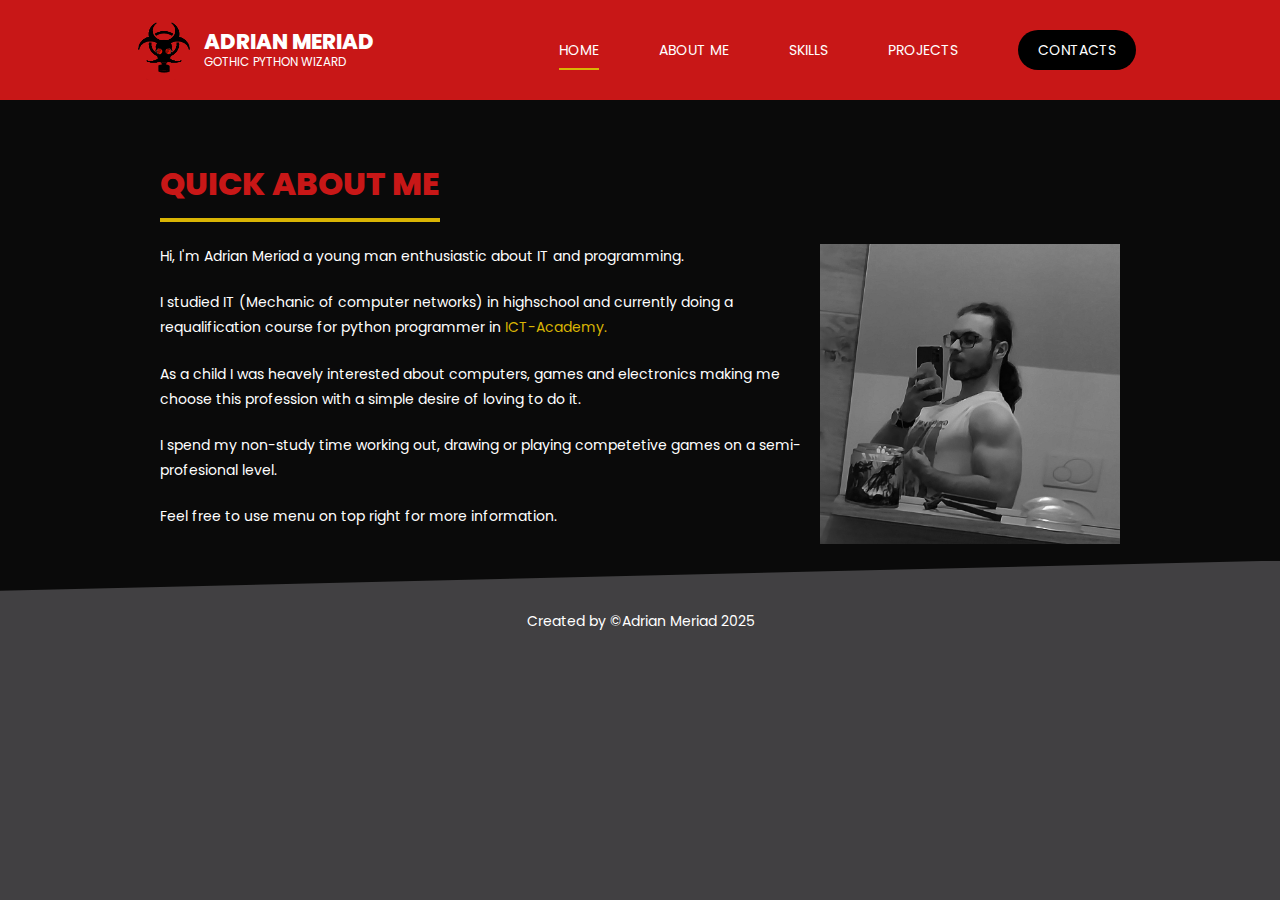
<file: index.html>
<!DOCTYPE html>
<html lang="sk">
    <head>
        <meta charset="utf-8" />
        <meta name="Adrian Meriad" content="width=device-width, initial-scale=1.0" />
        <meta name="description" content="Adrian Meriad's personal portfolio." />
        <meta name="keywords" content="portfolio, programmer, Adrian Meriad" />
        <meta name="author" content="Adrian Meriad" />
        <link rel="shortcut icon" href="images/maskicon.ico" />
        <link rel="stylesheet" href="styles.css" type="text/css" />
        <title>Adrian Meriad</title>
    </head>
    <body>
        <header>
            <div id="logo">
                <h1><span>Adrian Meriad</span></h1>
                <small>Gothic Python Wizard</small>
            </div>
            <nav>
                <ul>
                    <li class="active"><a href="index.html">Home</a></li>
                    <li><a href="aboutme.html">About&nbsp;Me</a></li>
                    <li><a href="skills.html">Skills</a></li>
                    <li><a href="projects.html">projects</a></li>
                    <li><a class="contact-button" href="contacts.html">Contacts</a></li>
                </ul>
            </nav>
        </header>
        <article>
            <header>
                <h1>Quick About me</h1>
            </header>
                <section>
                    <img src="images/biceps.jpg" class="avatar" alt="Image of Gothic Python Wizard" />
                    <p>Hi, I'm Adrian Meriad a young man enthusiastic about IT and programming.</p>
                    <p>I studied IT (Mechanic of computer networks) in highschool and currently doing a requalification course for python programmer in <a href="">ICT-Academy.</a></p>
                    <p>As a child I was heavely interested about computers, games and electronics making me choose this profession with a simple desire of loving to do it.</p>
                    <p>I spend my non-study time working out, drawing or playing competetive games on a semi-profesional level.</p>

                    <p>Feel free to use menu on top right for more information.</p>

                    
                    

                    <div class="cleaner"></div>
                    
                </section>
        </article>
        <footer>
            Created by &copy;Adrian Meriad 2025
        </footer>
    </body>
</html>
</file>
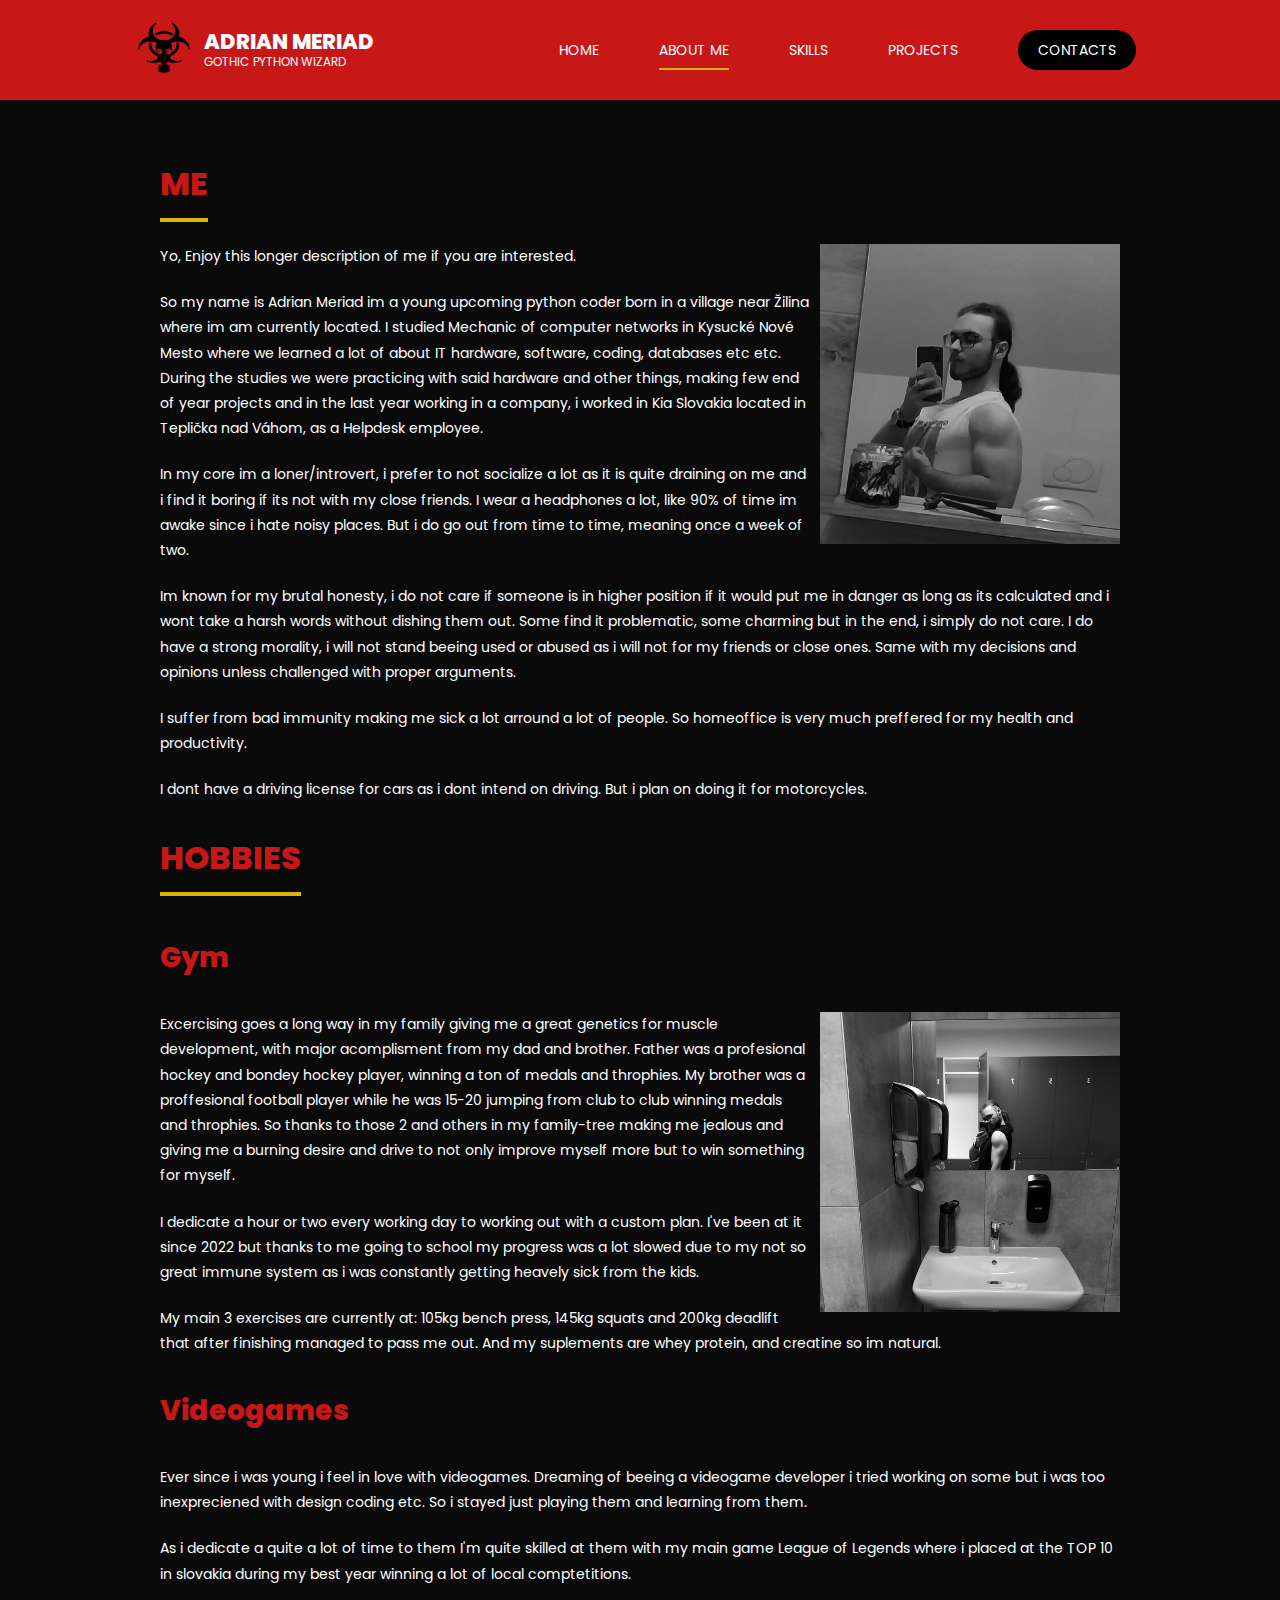
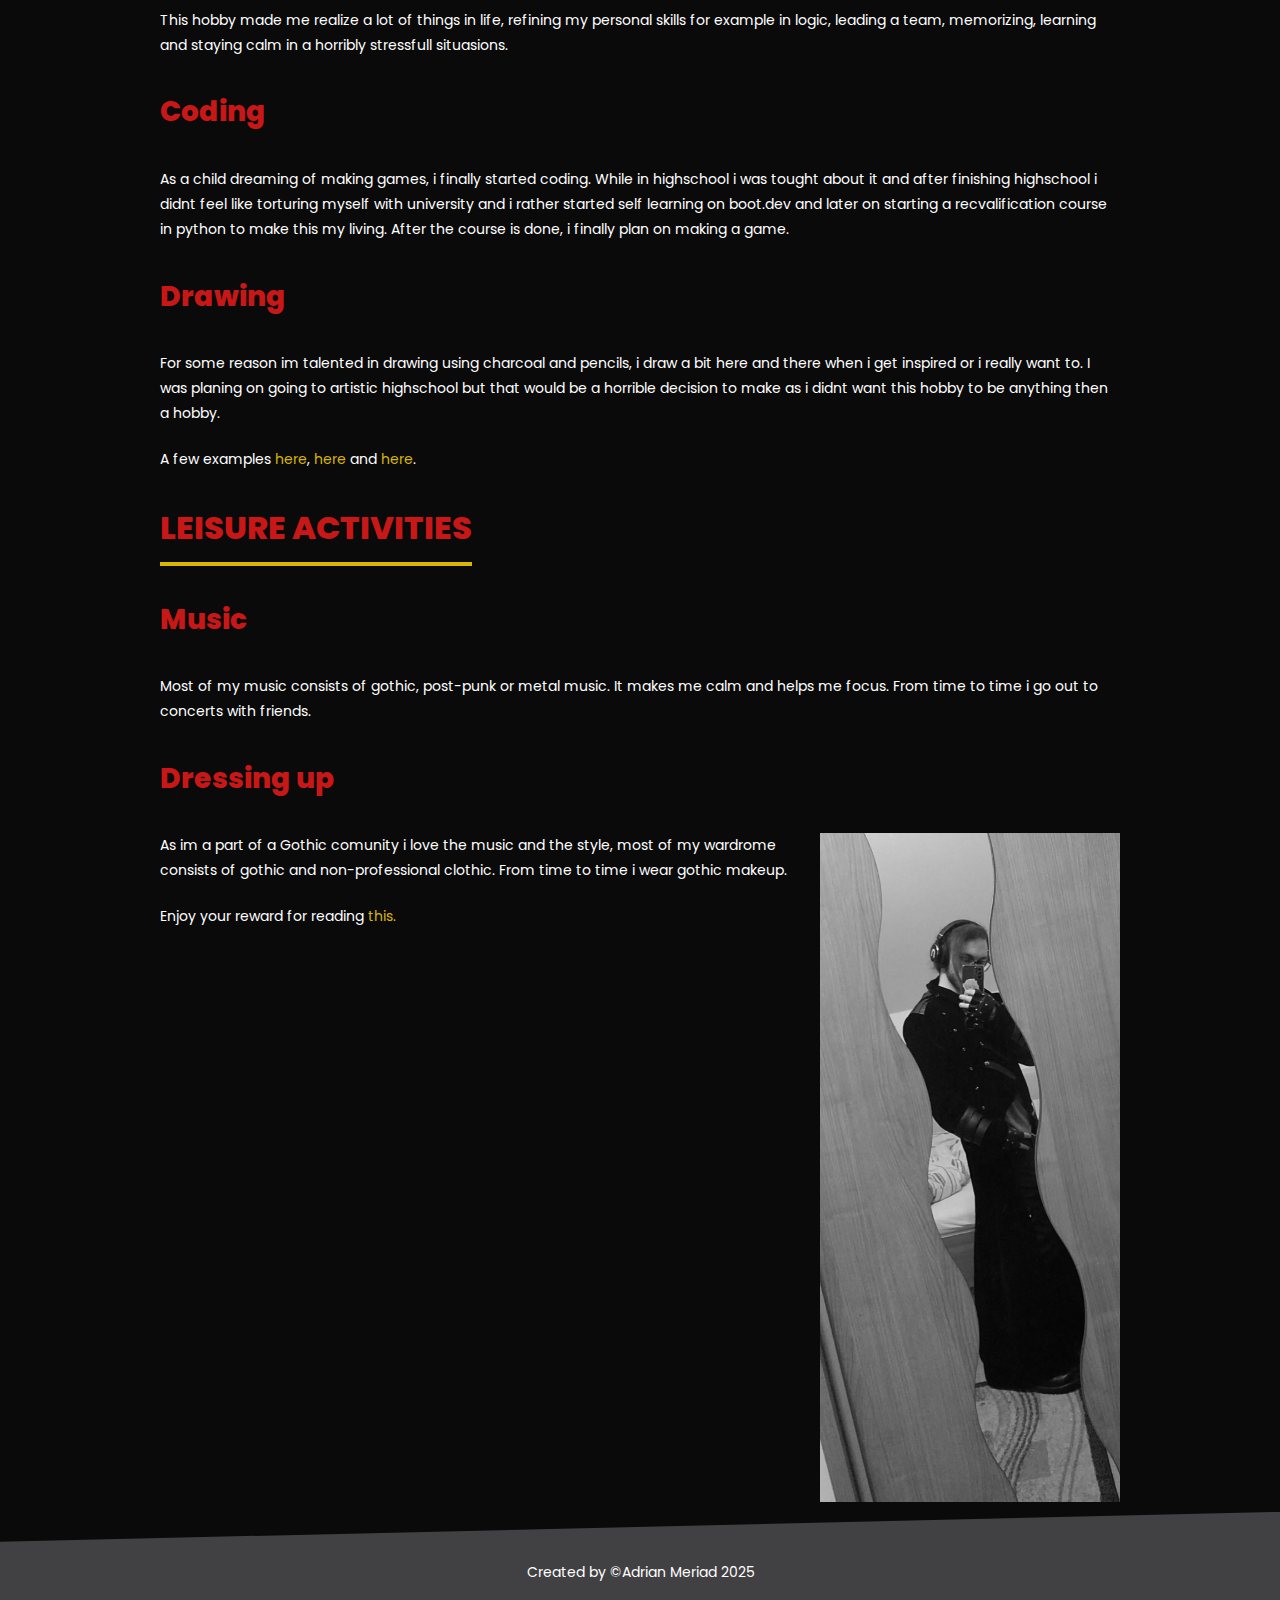
<file: aboutme.html>
<!DOCTYPE html>
<html lang="en">

<head>
    <meta charset="utf-8" />
    <meta name="Adrian Meriad" content="width=device-width, initial-scale=1.0" />
    <meta name="description" content="Adrian Meriad's personal contacts." />
    <meta name="keywords" content="contacts, programmer, Adrian Meriad, programming" />
    <meta name="author" content="Adrian Meriad" />
    <link rel="shortcut icon" href="images/maskicon.ico" />
    <link rel="stylesheet" href="styles.css" type="text/css" />
    <title>Adrian Meriad</title>
</head>

<body>
    <header>
        <div id="logo">
            <h1><span>Adrian Meriad</span></h1>
            <small>Gothic Python Wizard</small>
        </div>
        <nav>
            <ul>
                <li><a href="index.html">Home</a></li>
                <li class="active"><a href="aboutme.html">About&nbsp;Me</a></li>
                <li><a href="skills.html">Skills</a></li>
                <li><a href="projects.html">projects</a></li>
                <li><a class="contact-button" href="contacts.html">Contacts</a></li>
            </ul>
        </nav>
    </header>

    <article>
        <header>
            <h1>Me</h1>
        </header>

        <section>
            <img src="images/biceps.jpg" class="avatar" alt="Image of Gothic Python Wizard" />
            <p>
                Yo, Enjoy this longer description of me if you are interested.
            </p>
            <p>
                So my name is Adrian Meriad im a young upcoming python coder born in a village near Žilina where im am currently located. I studied Mechanic of computer networks in Kysucké Nové Mesto where we learned a lot of about IT hardware, software, coding, databases etc etc.
                During the studies we were practicing with said hardware and other things, making few end of year projects and in the last year working in a company, i worked in Kia Slovakia located in Teplička nad Váhom, as a Helpdesk employee.
            </p>
            <p>
                In my core im a loner/introvert, i prefer to not socialize a lot as it is quite draining on me and i find it boring if its not with my close friends.
                I wear a headphones a lot, like 90% of time im awake since i hate noisy places.
                But i do go out from time to time, meaning once a week of two.
            </p>
            <p>    
                Im known for my brutal honesty, i do not care if someone is in higher position if it would put me in danger as long as its calculated and i wont take a harsh words without dishing them out.
                Some find it problematic, some charming but in the end, i simply do not care.
                I do have a strong morality, i will not stand beeing used or abused as i will not for my friends or close ones. Same with my decisions and opinions unless challenged with proper arguments.
            </p>
            <p>
                I suffer from bad immunity making me sick a lot arround a lot of people. So homeoffice is very much preffered for my health and productivity.
            </p>
            <p>
                I dont have a driving license for cars as i dont intend on driving.
                But i plan on doing it for motorcycles.
            </p>
            <header>
                <h1>Hobbies</h1>
            </header>
                <h2>Gym</h2>
                <img src="images/gym.jpg" class="avatar" alt="Image of Swolen Gothic Python Wizard" />
            <p>
                Excercising goes a long way in my family giving me a great genetics for muscle development, with major acomplisment from my dad and brother. Father was a profesional hockey and bondey hockey player, winning a ton of medals and throphies.
                My brother was a proffesional football player while he was 15-20 jumping from club to club winning medals and throphies.
                So thanks to those 2 and others in my family-tree making me jealous and giving me a burning desire and drive to not only improve myself more but to win something for myself.
            </p>
            <p>
                I dedicate a hour or two every working day to working out with a custom plan.
                I've been at it since 2022 but thanks to me going to school my progress was a lot slowed due to my not so great immune system as i was constantly getting heavely sick from the kids.
            </p>
            <p>
                My main 3 exercises are currently at: 105kg bench press, 145kg squats and 200kg deadlift that after finishing managed to pass me out.
                And my suplements are whey protein, and creatine so im natural.
            </p>

                <h2>Videogames</h2>
            <p>
                Ever since i was young i feel in love with videogames. Dreaming of beeing a videogame developer i tried working on some but i was too inexpreciened with design coding etc.
                So i stayed just playing them and learning from them.
            </p>   
            <p>
                As i dedicate a quite a lot of time to them I'm quite skilled at them with my main game League of Legends where i placed at the TOP 10 in slovakia during my best year winning a lot of local comptetitions.
            </p>
            <p>
                This hobby made me realize a lot of things in life, refining my personal skills for example in logic, leading a team, memorizing, learning and staying calm in a horribly stressfull situasions.
            </p>

                <h2>Coding</h2>
            <p>
                As a child dreaming of making games, i finally started coding. While in highschool i was tought about it and after finishing highschool i didnt feel like torturing myself with university and i rather started self learning on boot.dev and later on starting a recvalification course in python to make this my living.
                After the course is done, i finally plan on making a game.
            </p>

                <h2>Drawing</h2>
            <p>
                For some reason im talented in drawing using charcoal and pencils, i draw a bit here and there when i get inspired or i really want to.
                I was planing on going to artistic highschool but that would be a horrible decision to make as i didnt want this hobby to be anything then a hobby.
            </p>
            <p>
                A few examples <a href="images/drawing_1.jpg" target="_blank">here</a>, <a href="images/drawing_2.jpg" target="_blank">here</a> and <a href="images/drawing_3.jpg" target="_blank">here</a>.
            </p>
                <h1>Leisure activities</h1>
                <h2>Music</h2>
            <p>
                Most of my music consists of gothic, post-punk or metal music. It makes me calm and helps me focus. From time to time i go out to concerts with friends.
            </p>
                <h2>Dressing up</h2>
            <img src="images/goth_me.png" class="avatar" alt="Image of Gothic Python Wizard" target="_blank"/>
            <p>
                As im a part of a Gothic comunity i love the music and the style, most of my wardrome consists of gothic and non-professional clothic. From time to time i wear gothic makeup. 
            </p>
            <p>
                Enjoy your reward for reading <a href="images/reward.jpg" target="_blank">this.</a>
            </p>
        </section>
        <div class="cleaner"></div>
    </article>


    <footer>
        Created by &copy;Adrian Meriad 2025
    </footer>
</body>
</html>
</file>
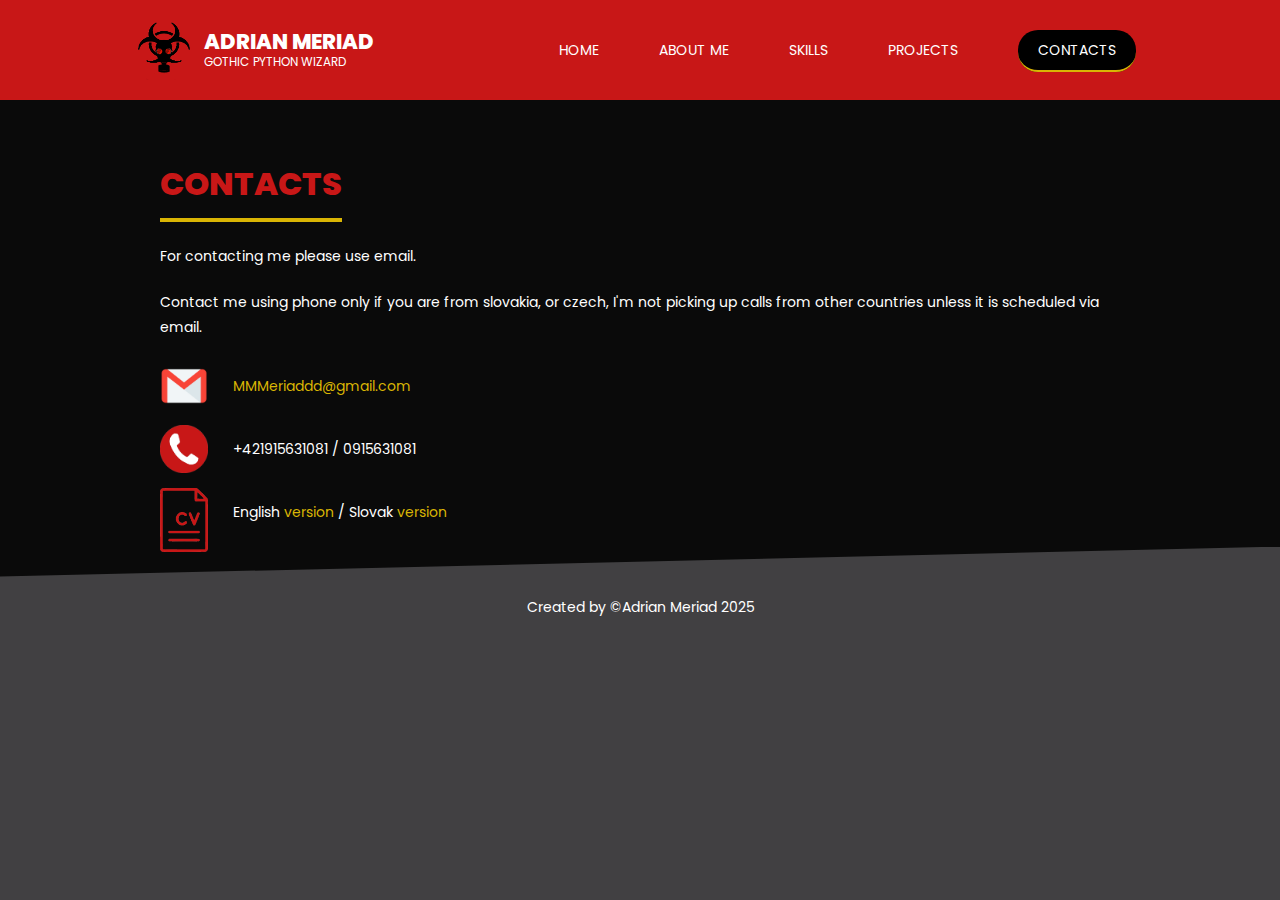
<file: contacts.html>
<!DOCTYPE html>
<html lang="en">

<head>
    <meta charset="utf-8" />
    <meta name="Adrian Meriad" content="width=device-width, initial-scale=1.0" />
    <meta name="description" content="Adrian Meriad's personal contacts." />
    <meta name="keywords" content="contacts, programmer, Adrian Meriad, programming" />
    <meta name="author" content="Adrian Meriad" />
    <link rel="shortcut icon" href="images/maskicon.ico" />
    <link rel="stylesheet" href="styles.css" type="text/css" />
    <title>Adrian Meriad</title>
</head>

<body>
    <header>
        <div id="logo">
            <h1><span>Adrian Meriad</span></h1>
            <small>Gothic Python Wizard</small>
        </div>
        <nav>
            <ul>
                <li><a href="index.html">Home</a></li>
                <li><a href="aboutme.html">About&nbsp;Me</a></li>
                <li><a href="skills.html">Skills</a></li>
                <li><a href="projects.html">projects</a></li>
                <li class="active"><a class="contact-button" href="contacts.html">Contacts</a></li>
            </ul>
        </nav>
    </header>

    <article>
        <header>
            <h1>Contacts</h1>
        </header>
        <section>
            <p>For contacting me please use email.
            </p>
            <p>Contact me using phone only if you are from slovakia, or czech, I'm not picking up calls from other countries unless it is scheduled via email.</p>
        </section>
            <div class="contact-item">
            <div class="icon-container">
            <img src="images/Gmail_logo.png" alt="email" />
            </div>
            <div class="contact-details">
            <p><a href="mailto:MMMeriaddd@gmail.com">MMMeriaddd@gmail.com</a></p>
            </div>
            </div>
            <p></p>
            <div class="contact-item">
            <div class="icon-container">
            <img src="images/telephone_red.png" alt="phone" />
            </div>
            <div class="contact-details">
            <p>+421915631081 / 0915631081</p>
            </div>
            </div>
            <p></p>
            <div class="contact-item">
            <div class="icon-container">
            <img src="images/CV_red.png" />
            </div>
            <div class="contact-details">
            <p>English <a href="cvs/A. Meriad CV - ENG.pdf" target="_blank">version</a> / Slovak <a href="cvs/A. Meriad CV - SVK.pdf" target="_blank">version</a></p>
            </div>
            </div>
        <div class="cleaner"></div>
    </article>

    <footer>
        Created by &copy;Adrian Meriad 2025
    </footer>
</body>
</html>
</file>
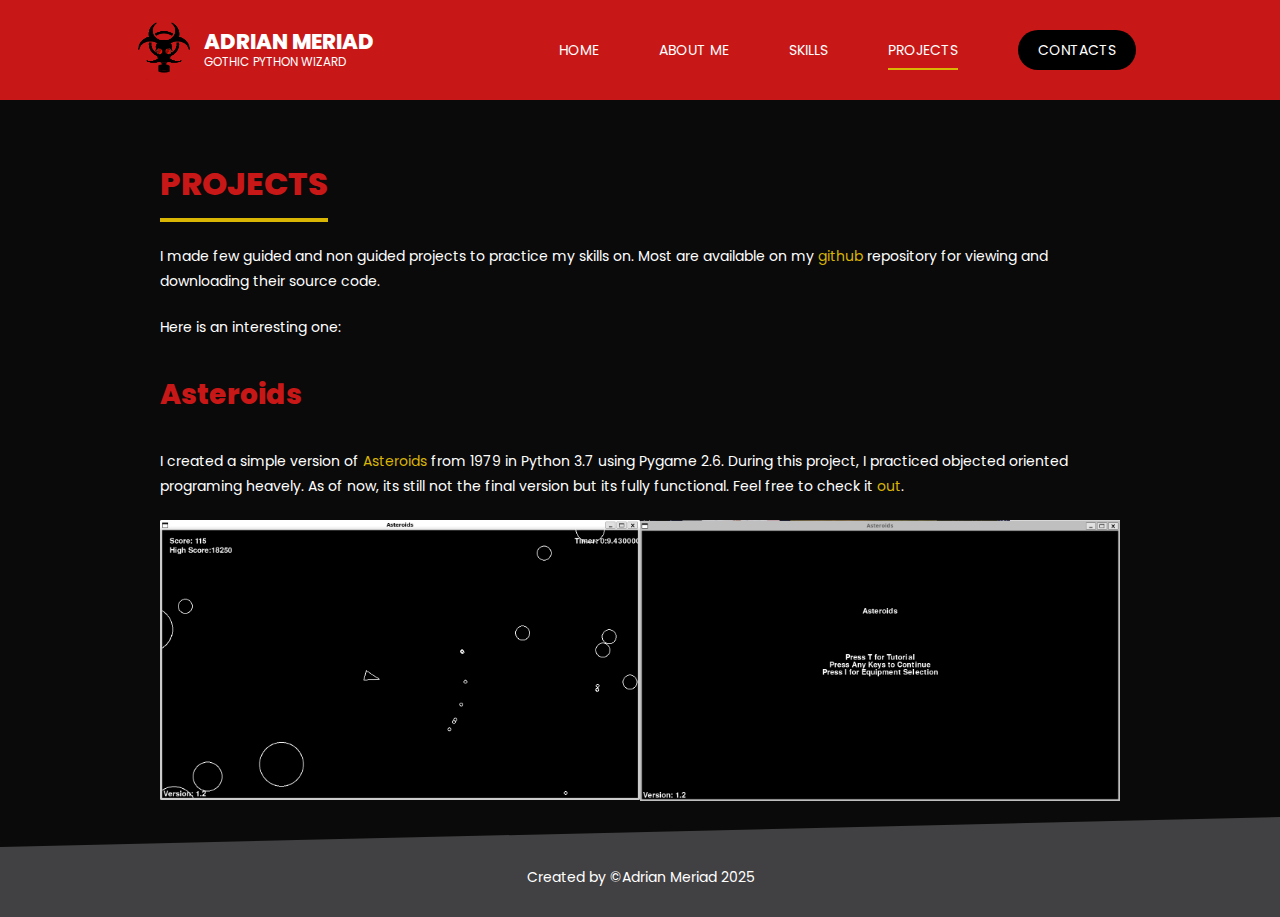
<file: projects.html>
<!DOCTYPE html>
<html lang="en">

<head>
    <meta charset="utf-8" />
    <meta name="Adrian Meriad" content="width=device-width, initial-scale=1.0" />
    <meta name="description" content="Adrian Meriad's personal projects." />
    <meta name="keywords" content="Adrian Meriad, programming projects" />
    <meta name="author" content="Adrian Meriad" />
    <link rel="shortcut icon" href="images/maskicon.ico" />
    <link rel="stylesheet" href="styles.css" type="text/css" />
    <title>Adrian Meriad</title>
</head>

<body>
    <header>
        <div id="logo">
            <h1><span>Adrian Meriad</span></h1>
            <small>Gothic Python Wizard</small>
        </div>
        <nav>
            <ul>
                <li><a href="index.html">Home</a></li>
                <li><a href="aboutme.html">About&nbsp;Me</a></li>
                <li><a href="skills.html">Skills</a></li>
                <li class="active"><a href="projects.html">projects</a></li>
                <li><a class="contact-button" href="contacts.html">Contacts</a></li>
            </ul>
        </nav>
    </header>

    <article>
        <header>
            <h1>projects</h1>
        </header>

        <section>
            <p>
                I made few guided and non guided projects to practice my skills on. Most are available on my <a href="https://github.com/StalkerKindred" target="_blank">github</a> repository for viewing and downloading their source code.
            </p>
            <p>
                Here is an interesting one:
            </p>
            <h2>Asteroids</h2>
            <p>
                I created a simple version of <a href="https://en.wikipedia.org/wiki/Asteroids_(video_game)" target="_blank">Asteroids</a> from 1979 in Python 3.7 using Pygame 2.6.
                During this project, I practiced objected oriented programing heavely.
                As of now, its still not the final version but its fully functional.
                Feel free to check it <a href="https://github.com/StalkerKindred/Asteroids" target="_blank">out</a>.
            </p>
            <img src="images/main_screen.png" width="50%" height="10%">
            <img src="images/gameplay.png" width="50%" height="10%" class="left">
        </section>
        <div class="cleaner"></div>
    </article>

    <footer>
        Created by &copy;Adrian Meriad 2025
    </footer>
</body>
</html>
</file>
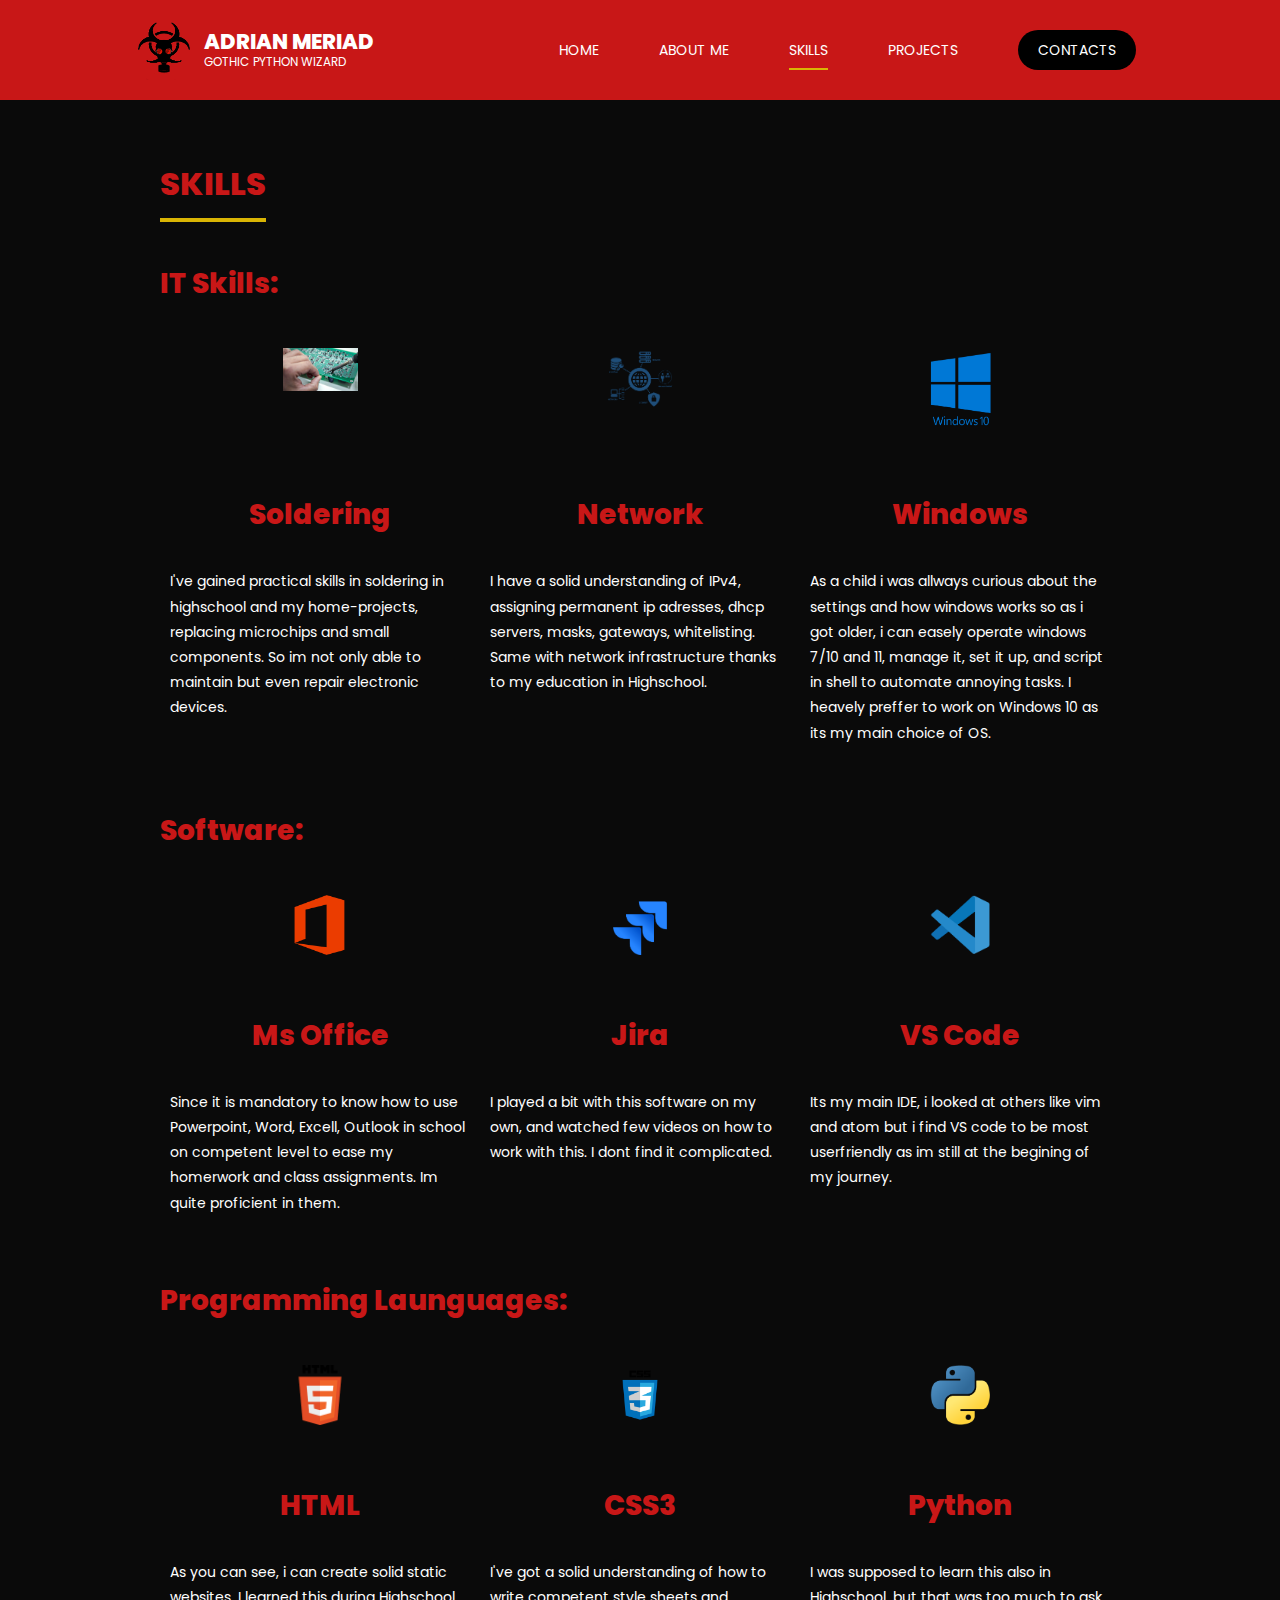
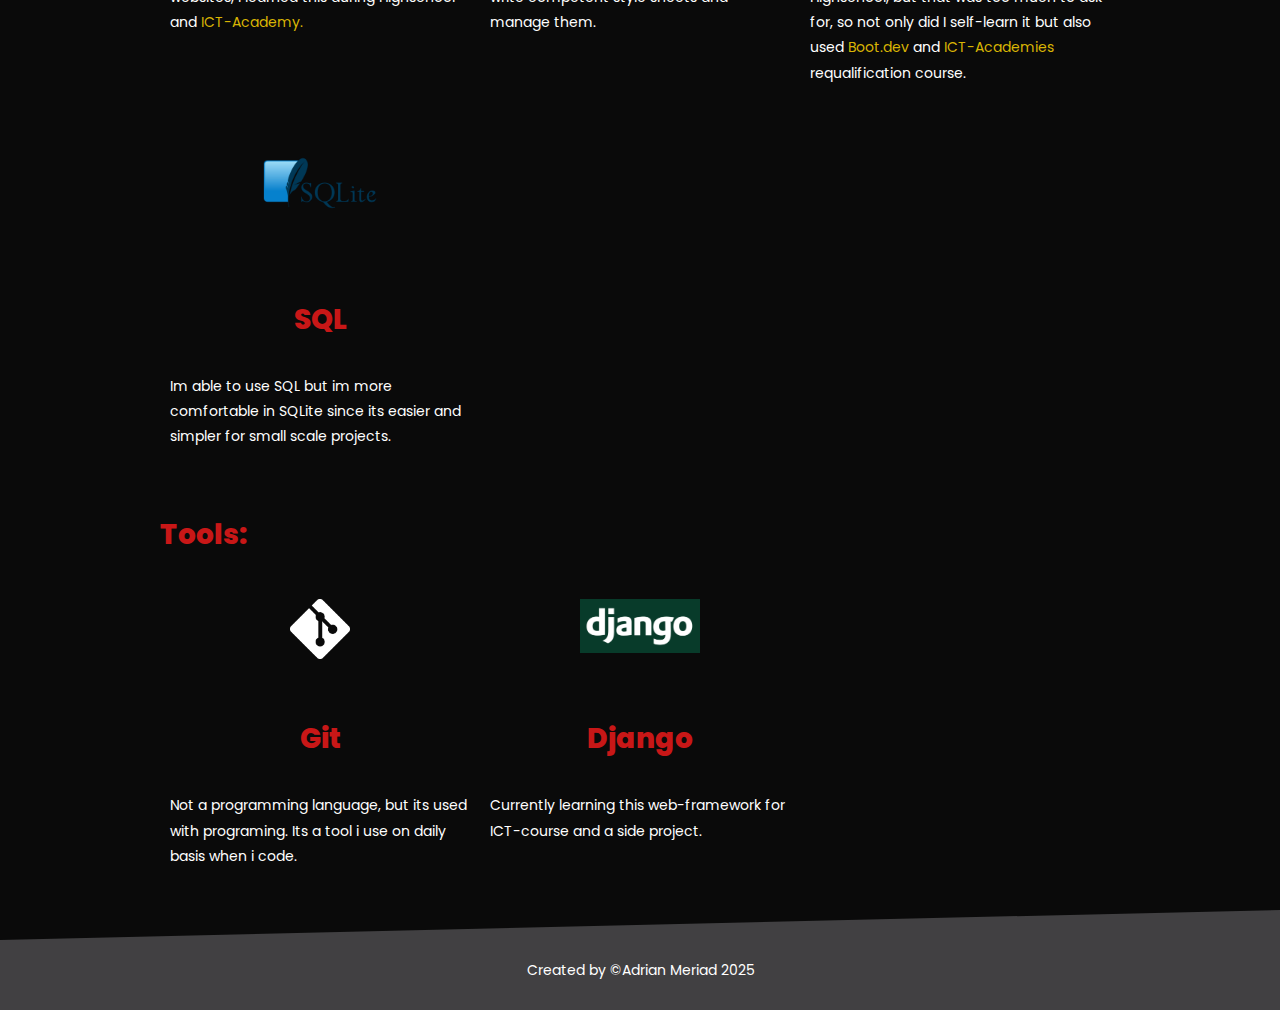
<file: skills.html>
<!DOCTYPE html>
<html lang="en">

<head>
    <meta charset="utf-8" />
    <meta name="Adrian Meriad" content="width=device-width, initial-scale=1.0" />
    <meta name="description" content="Adrian Meriad's skills." />
    <meta name="keywords" content="programmer, Adrian Meriad, programming, skills, IT," />
    <meta name="author" content="Adrian Meriad" />
    <link rel="shortcut icon" href="images/maskicon.ico" />
    <link rel="stylesheet" href="styles.css" type="text/css" />
    <title>Adrian Meriad</title>
</head>

<body>
    <header>
        <div id="logo">
            <h1><span>Adrian Meriad</span></h1>
            <small>Gothic Python Wizard</small>
        </div>
        <nav>
            <ul>
                <li><a href="index.html">Home</a></li>
                <li><a href="aboutme.html">About&nbsp;Me</a></li>
                <li class="active"><a href="skills.html">Skills</a></li>
                <li><a href="projects.html">projects</a></li>
                <li><a class="contact-button" href="contacts.html">Contacts</a></li>
            </ul>
        </nav>
    </header>
    <article>
        <header>
            <h1>Skills</h1>
        </header>   
        <section>
            <h2>IT Skills:</h2>
            <table id="skills">
            <tr class="centered">
                <td>
                    <img src="images/soldering.jpeg" width="25%" heigh="100%">
                </td>
                <td>
                    <img src="images/networking.png" width="25%" heigh="100%">
                </td>
                <td>
                    <img src="images/winndos_logo.png" width="25%" heigh="100%">
                </td>
            </tr>
                <td>
                    <h2>Soldering</h2>
                    <p>I've gained practical skills in soldering in highschool and my home-projects, replacing microchips and small components.
                         So im not only able to maintain but even repair electronic devices.</p>
                </td>
                <td>
                    <h2>Network</h2>
                    <p>I have a solid understanding of IPv4, assigning permanent ip adresses, dhcp servers, masks, gateways, whitelisting.
                        Same with network infrastructure thanks to my education in Highschool.
                    </p>
                </td>
                <td>
                    <h2>Windows</h2>
                    <p>As a child i was allways curious about the settings and how windows works so as i got older, i can easely operate windows 7/10 and 11, manage it, set it up, and script in shell to automate annoying tasks.
                        I heavely preffer to work on Windows 10 as its my main choice of OS.
                    </p>
                </td>
            <tr>
            </tr>
            </table>
            <h2>Software:</h2>
            <table id="skills">
            <tr class="centered">
                <td>
                    <img src="images/ms_office_logo.png" width="20%" heigh="100%">
                </td>
                <td>
                    <img src="images/jira_logo.png" width="20%" heigh="100%">
                </td>
                <td>
                    <img src="images/vs_logo.png" width="20%" heigh="100%">
                </td>
            </tr>
                <td>
                    <h2>Ms Office</h2>
                    <p>
                        Since it is mandatory to know how to use Powerpoint, Word, Excell, Outlook in school on competent level to ease my homerwork and class assignments.
                        Im quite proficient in them.
                    </p>
                </td>
                <td>
                    <h2>Jira</h2>
                    <p>
                        I played a bit with this software on my own, and watched few videos on how to work with this. I dont find it complicated.
                    </p>
                </td>
                <td>
                    <h2>VS Code</h2>
                    <p>
                        Its my main IDE, i looked at others like vim and atom but i find VS code to be most userfriendly as im still at the begining of my journey.
                    </p>
                </td>
            <tr>
            </tr>
            </table>

            <table id="skills">
            <h2>Programming Launguages:</h2>
            <tr class="centered">
                <td>
                    <img src="images/html_logo.png" width="20%" heigh="100%">
                </td>
                <td>
                    <img src="images/css3_logo.png" width="20%" height="100%">
                </td>
                <td>
                    <img src="images/python_logo.png" width="20%" height="100%">
                </td>
            </tr>
            <tr>
                <td>
                    <h2>HTML</h2>
                    <p>As you can see, i can create solid static websites, I learned this during Highschool and <a href="https://www.itnetwork.sk/portfolio/143515" target="_blank">ICT-Academy.</a></p>
                </td>
                <td>
                    <h2>CSS3</h2>
                    <p>I've got a solid understanding of how to write competent style sheets and manage them.</p>
                </td>
                <td>
                    <h2>Python</h2>
                    <p>I was supposed to learn this also in Highschool, but that was too much to ask for, so not only did I self-learn it but also used <a href="" target="_blank">Boot.dev</a> and <a href="https://www.itnetwork.sk/portfolio/143515" target="_blank">ICT-Academies</a> requalification course.</p>
                </td>
            </tr>
            </table>

            <table id="skills">
            <tr class="centered">
                <td>
                    <img src="images/sqlite_icon.png" width="50%" heigh="100%">
                </td>
                <td>
                    
                </td>
                <td>
                    
                </td>
            </tr>
            <tr>
                <td>
                    <h2>SQL</h2>
                    <p>Im able to use SQL but im more comfortable in SQLite since its easier and simpler for small scale projects.</p>
                </td>
                <td>
                    <h2></h2>
                    <p></p>
                </td>
                <td>
                    <h2></h2>
                    <p></p>
                </td>
            </tr>
            </table>
            
            <table id="skills">
            <h2>Tools:</h2>
            <tr class="centered">
                <td>
                    <img src="images/Git-Icon-White.png" width="20%" heigh="100%">
                </td>
                <td>
                    <img src="images/django_logo.png" width="40%" heigh="100%">
                </td>
                <td>
                    
                </td>
            </tr>
            <tr>
                <td>
                    <h2>Git</h2>
                    <p>Not a programming language, but its used with programing. Its a tool i use on daily basis when i code.
                    </p>
                </td>
                <td>
                    <h2>Django</h2>
                    <p>Currently learning this web-framework for ICT-course and a side project.</p>
                </td>
                <td>
                    <h2></h2>
                    <p></p>
                </td>
            </tr>
            </table>

        </section>
    </article>

    <footer>
        Created by &copy;Adrian Meriad 2025
    </footer>
</body>
</html>
</file>
<file: styles.css>
@font-face {
    font-family: Poppins;
    src: url(fonts/Poppins-Regular.ttf);
    font-weight: normal;
}
@font-face {
    font-family: Poppins;
    src: url(fonts/Poppins-ExtraBold.ttf);
    font-weight: bold;
}

html {
    background: #414042;
}

body {
    font: 14px "Poppins";
    color: white;
    background: #0A0A0A;
    box-sizing: border-box;
    padding: 100px 0px 0px 0px;
    margin: 0;
    min-width: 960px;
}

body > header {
    height: 100px;
    width: 100%;
    background: rgb(200,23,23);
    color: white;
    display: flex;
    justify-content: space-evenly;
    position: fixed;
    z-index: 1;
    top: 0;
}

a {
    text-decoration: none;
}

p > a {
    color: #d9b504;
}

footer {
    box-sizing: border-box;
    text-align: center;
    height: 100px;
    color: white;
    background: #414042;
    padding: 50px 0 0 0;
    clip-path: polygon(0 30px, 100% 0, 100% 105%, 0 105%);
}

article{
    max-width: 960px;
    margin: 0 auto;
    padding: 50px 50px 10px 50px;
}

article h1,
article h2,
article h3,
article h4,
article h5,
article h6 {
    padding: 10px 0;
    color: rgb(200,23,23);
}

article h1 {
    margin: 0;
    font-size: 2.3em;
    font-weight: bold;
    text-transform: uppercase;
    width: max-content;
    border-bottom: 4px solid #d9b504;
}

article h2 {
    font-size: 2em;
}

article header{
    height: 80px;
}

article section p {
    margin-bottom: 1.5em;
    line-height: 1.8em;
}

article section a {
    color: #d9b504;
}

.icon-container {
    position: relative;
    display: inline-block;
    width: 48px; /* or the width of your PNG */
    height: 48px;
    margin-right: 10px;
    vertical-align: middle;
}

.icon-container img {
    width: 100%;
    height: auto;
    display: block;
}

.icon-text {
    position: absolute;
    top: 50%;
    left: 50%;
    transform: translate(-50%, -50%);
    color: white;
    font-size: 10px;
    font-weight: bold;
    pointer-events: none;
}

.contact-item {
    display: flex;
    align-items: center;
    gap: 15px;
}

.contact-details {
    display: flex;
    flex-direction: column;
}

nav ul {
    margin: 0;
    list-style-type: none;
    display: flex;
    align-items: center;
    height: 100%;
}

nav ul li {
    padding: 0 25px;
    margin: 0 5px;
    font-size: 1em;
    line-height: 4.3em;
}

nav ul a {
    color: white;
    padding: 8px 0;
    text-decoration: none;
    text-transform: uppercase;
}

nav ul a:hover, .active a {
    border-bottom: 2px solid #d9b504;
}

#logo {
    height: 60px;
    margin: auto 0 auto 20px;
    display: flex;
    flex-direction: column;
    justify-content: center;
    background: url(images/logo.png) no-repeat;
    background-size: 60px 60px;
}

#logo > * {
    margin: 0 0 0 70px;
}

#logo h1 {
    font-weight: normal;
    font-size: 1.5em;
    line-height: 1.2em;
    color: white;
}

#logo h1 span {
    font-weight: bold;
    text-transform: uppercase;
}

#logo small {
    text-transform: uppercase;
    font-size: 0.85em;
}

#skills td {
    width: 25%;
    padding: 10px;
    vertical-align: top;
}

#skills {
    border-collapse: collapse;
}

#skills h2{
    text-align: center;
}
.centered {
    text-align: center;
}

.left {
    float:left
}

.avatar {
    float: right;
    width: 300px;
    padding-left: 10px;
    filter: grayscale(1);
}
.cleaner {
    clear: both;
}

.contact-button{
    background: black;
    padding: 10px 20px;
    border-radius: 20px;
    border-color: white;
}

.paragraph-button {
    margin-top: 50px;
}

.references-button {
    background: rgb(200,23,23);
    color: white;
    font-size: 0.9em;
    text-transform: uppercase;
    text-decoration: none;
    padding: 12px 25px;
    border-radius: 25px;
}

.contact-button:hover,
.references-button:hover {
    filter: brightness(115%) contrast(85%);
    border: 0;
}
</file>
